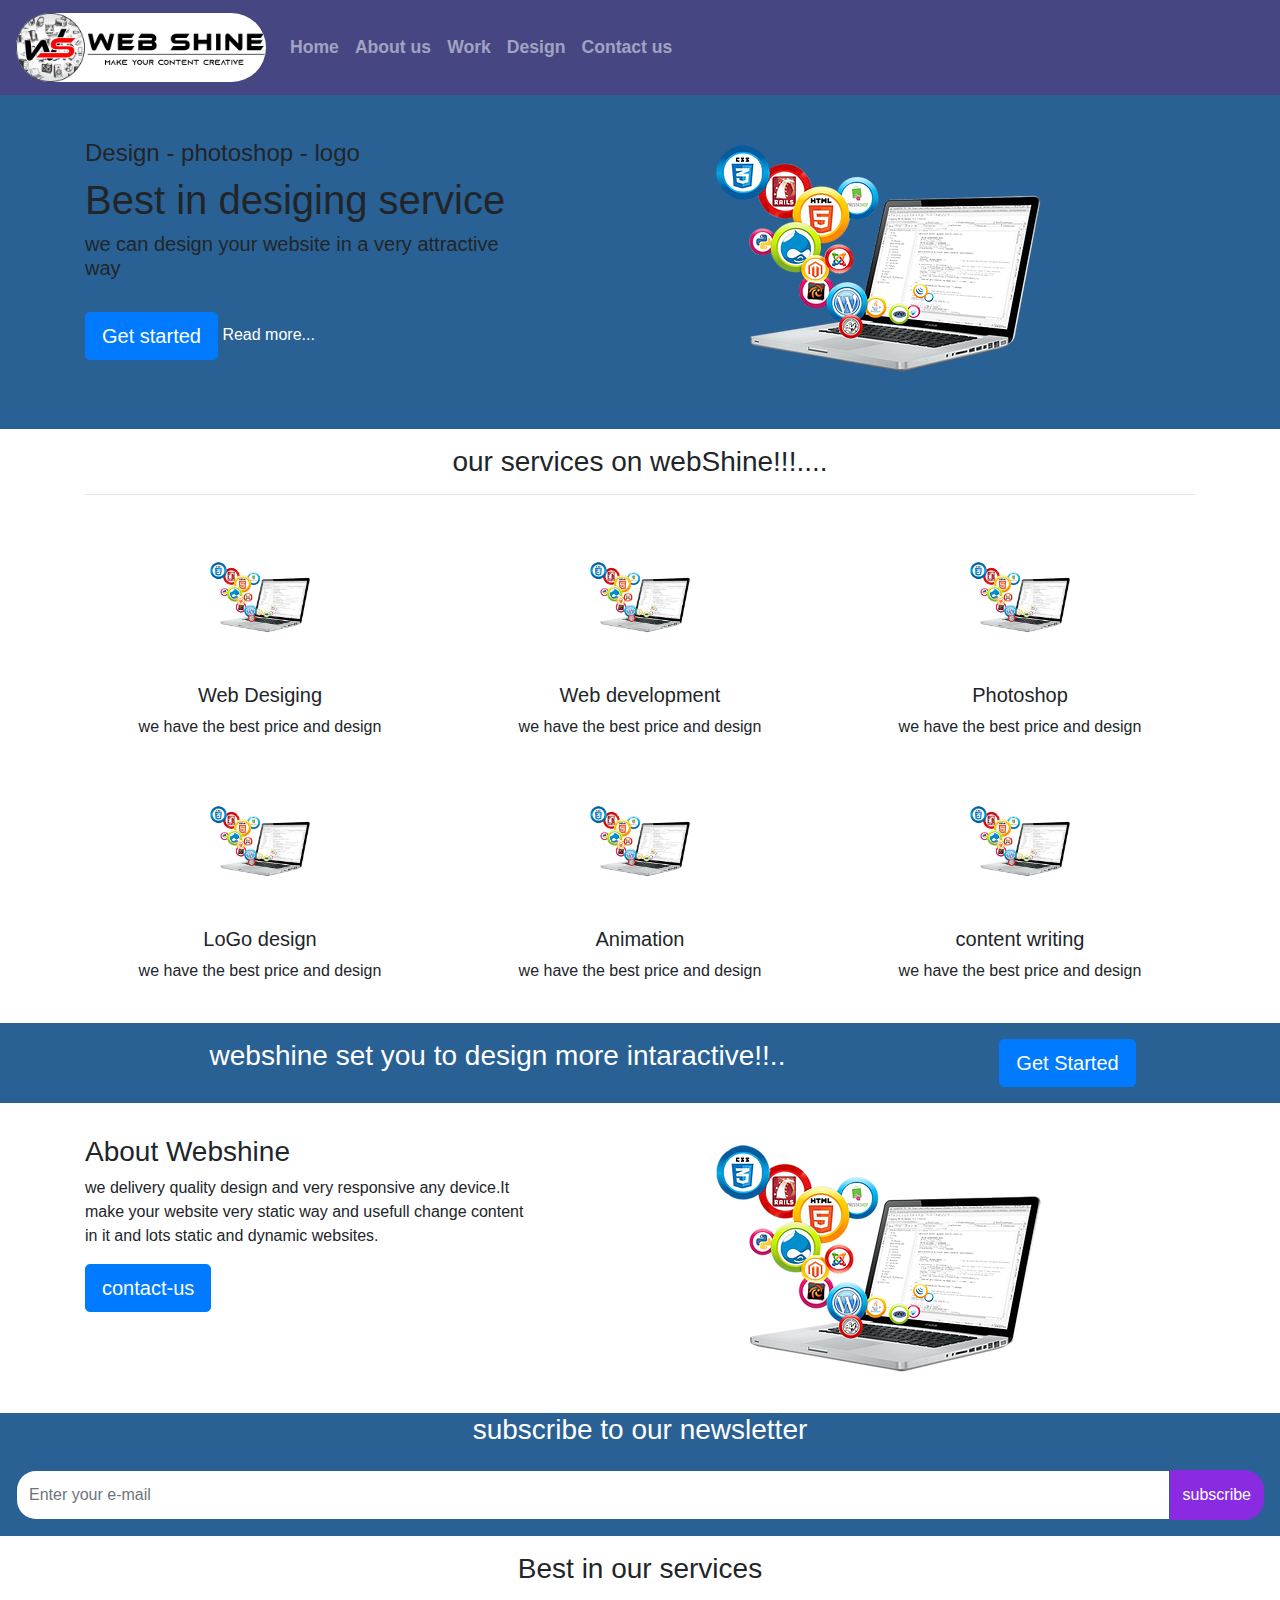
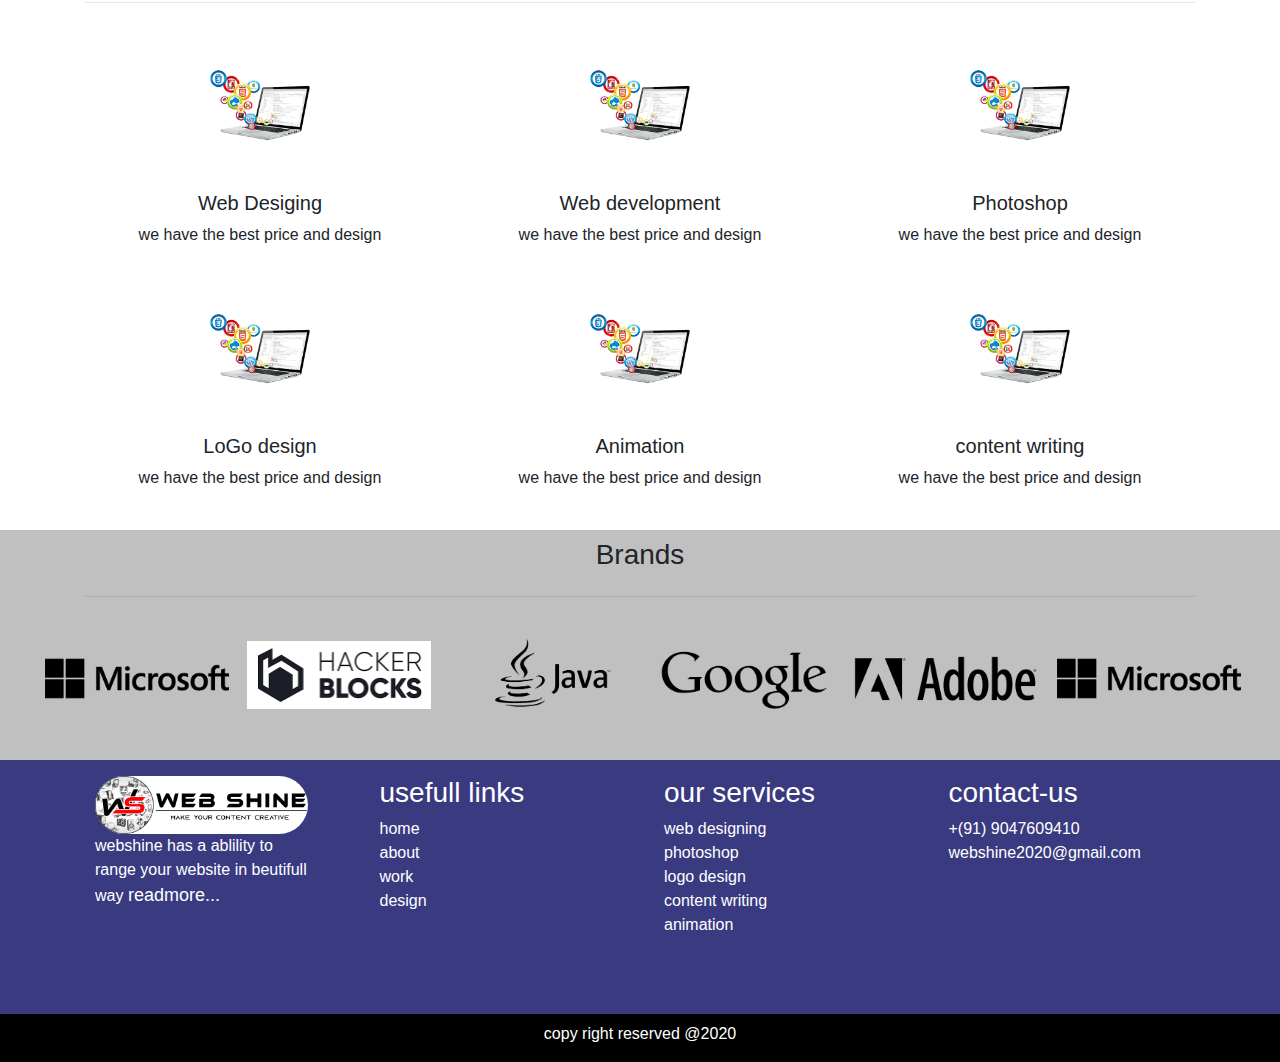
<file: index.html>
<!doctype html>
<html lang="en">
<head>
    <!-- Required meta tags -->
    <meta charset="utf-8">
    <meta name="viewport" content="width=device-width, initial-scale=1, shrink-to-fit=no">

    <!-- Bootstrap CSS -->
    <link rel="stylesheet" href="bootstrap/css/bootstrap.min.css">
    <link rel="stylesheet" href="bootstrap/css/style.css">
    <link href="C:\Users\elcot\Downloads\fontawesome-free-5.13.0-web\fontawesome-free-5.13.0-web\css\all.css"
        rel="stylesheet">

    <title>Webshine</title>
   
</head>

   

<body>
    <!-- header -->
    <header>
    <div id="header">
        <div class="container-fulid">
            <nav class="navbar navbar-dark  navbar-expand-md" style="background: rgb(70, 70, 131);">
                <a class="navbar-brand" href="#">
                    <img src="images/lo1.jpg" width="250px" style="border-radius: 50px;" ; alt="">
                </a>
                <button data-toggle="collapse" data-target="#navbarToggler" type="button" class="navbar-toggler">

                    <span class="navbar-toggler-icon"></span>
                </button>
                <div class="collapse navbar-collapse" id="navbarToggler">



                    <ul class="navbar-nav">
                        <li class="nav-item">
                            <a class="nav-link" href="index.html">Home</a>
                        </li>
                        <li class="nav-item">
                            <a class="nav-link" href="about.html">About us</a>
                        </li>
                        <li class="nav-item dropdown">
                            <a class="nav-link"  href="#">Work</a>
                        </li>
                        <li class="nav-item">
                            <a class="nav-link" href="#">Design</a>
                        </li>
                        <li class="nav-item">
                            <a class="nav-link" href="#">Contact us</a>
                        </li>
                    </ul>
                </div>
            </nav>
        </div>
    </div>
    </header>
    <!-- end-header -->


    <!-- sec1 start -->
    <section class="top-home-section pt-4 pb-5">
        <div class="container">
            <div class="row align-items-center">
                <div class="col-md-5">
                    <h4>Design - photoshop - logo</h4>
                    <h1>Best in desiging service</h1>
                    <h5>
                        we can design your website in a very attractive way
                    </h5><br>
                    <button class="btn btn-primary btn-lg">Get started </button><a style="text-decoration: none;
                                                                                        color: white;" href="#"> Read more...</a>
                </div>
                <div class="col-md-7 text-center pt-3">
                    <img class="img-fulid" src="images/sak.png" alt="">
                </div>
            </div>
        </div>
    </section>
    <!-- sec1 end -->

    <section id="about" class="pt-3 pb-4">
        <div class="container">
            <div class="row">
                <div class="col-12 text-center">
                    <h3>
                        our services on webShine!!!....
                    </h3>
                    <hr>
                </div>
            </div>
            <div class="row">
                <div class="col-md-4  text-center">
                    <img class="img-fulid p-5 quality-img" src="images/sak.png" alt="">
                    <h5>Web Desiging</h5>
                    <p>
                        we have the best price and design
                    </p>

                </div>
                <div class="col-md-4 text-center">
                    <img class="img-fulid p-5 quality-img" src="images/sak.png" alt="">
                    <h5>Web development</h5>
                    <p>
                        we have the best price and design
                    </p>
                    
                </div>
                <div class="col-md-4 text-center">
                    <img class="img-fulid p-5 quality-img" src="images/sak.png" alt="">
                    <h5>Photoshop</h5>
                    <p>
                        we have the best price and design
                    </p>
                    
                </div>

            </div>


            <div class="row">
                <div class="col-md-4 text-center">
                    <img class="img-fulid p-5 quality-img" src="images/sak.png" alt="">
                    <h5>LoGo design</h5>
                    <p>
                        we have the best price and design
                    </p>

                </div>
                <div class="col-md-4 text-center">
                    <img class="img-fulid p-5 quality-img" src="images/sak.png" alt="">
                    <h5>Animation</h5>
                    <p>
                        we have the best price and design
                    </p>
                    
                </div>
                <div class="col-md-4 text-center">
                    <img class="img-fulid p-5 quality-img" src="images/sak.png" alt="">
                    <h5>content writing</h5>
                    <p>
                        we have the best price and design
                    </p>
                    
                </div>
            </div>
        </div>
    </section>
    <!-- first requirement-section -->
    <section class="requirement-section " >
        <div class="container">
            <div class="row">
                <div class="col-md-9 text-center pt-2 pb-2 pt-md-3 pb-md-3">
                    <h3>webshine set you to design more intaractive!!..</h3>

                </div>
                <div class="col-md-3 text-center pt-2 pb-2 pt-md-3 pb-md-3">
                    <button class="btn btn-lg btn-primary">Get Started</button>
                </div>
            </div>
        </div>
    </section>
    <!-- first requirement-section -->

    <!-- second requirement-section -->
    <section class="requirement pt-1 pb-1 pt-md-3 pb-md-3" >
        <div class="container">
            <div class="row">
                <div class="col-md-5  pt-3 pb-3 ">
                    <h3 style="text-align: left;">About Webshine</h3>
                    <p style="text-align: left;">
                        we delivery quality design and very responsive any device.It make your website very static way and usefull change content in it and lots static and dynamic websites.
                    </p>
                    <button class="btn btn-lg btn-primary"><a style="color: white; text-decoration: none;" href="#">contact-us</a></button>
                </div>
                <div class="col-md-7 text-center pt-3 pb-3">
                    <img class="img-fulid" src="images/sak.png" alt="">
                   
                </div>
            </div>
        </div>
    </section>
    <!-- second requirement-section -->

    <!-- third requirement-section -->

    <section class="newsletter">
        <div class="row">
            <div class="col-12 text-center">
                <h3>subscribe to our newsletter</h3>
                <div class="input-group pb-3 p-3">
                    <input type="email" class="form-control" placeholder="Enter your e-mail">
                    <span class="input-group-btn">
                        <button class="btn btn-theme" type="submit">subscribe</button>
                    </span>
                </div>
            </div>
        </div>
    </section>
    <!-- third requirement-section -->

    <!-- four requirement -->
    <section id="about" class="pt-3 pb-4">
        <div class="container">
            <div class="row">
                <div class="col-12 text-center">
                    <h3>
                        Best in our services
                    </h3>
                    <hr>
                </div>
            </div>
            <div class="row">
                <div class="col-md-4  text-center">
                    <img class="img-fulid p-5 quality-img" src="images/sak.png" alt="">
                    <h5>Web Desiging</h5>
                    <p>
                        we have the best price and design
                    </p>

                </div>
                <div class="col-md-4 text-center">
                    <img class="img-fulid p-5 quality-img" src="images/sak.png" alt="">
                    <h5>Web development</h5>
                    <p>
                        we have the best price and design
                    </p>
                    
                </div>
                <div class="col-md-4 text-center">
                    <img class="img-fulid p-5 quality-img" src="images/sak.png" alt="">
                    <h5>Photoshop</h5>
                    <p>
                        we have the best price and design
                    </p>
                    
                </div>

            </div>


            <div class="row">
                <div class="col-md-4 text-center">
                    <img class="img-fulid p-5 quality-img" src="images/sak.png" alt="">
                    <h5>LoGo design</h5>
                    <p>
                        we have the best price and design
                    </p>

                </div>
                <div class="col-md-4 text-center">
                    <img class="img-fulid p-5 quality-img" src="images/sak.png" alt="">
                    <h5>Animation</h5>
                    <p>
                        we have the best price and design
                    </p>
                    
                </div>
                <div class="col-md-4 text-center">
                    <img class="img-fulid p-5 quality-img" src="images/sak.png" alt="">
                    <h5>content writing</h5>
                    <p>
                        we have the best price and design
                    </p>
                    
                </div>
            </div>
        </div>
    </section>
    <!-- four requirement -->


    <!-- five requirement -->
   <section class="pt-2 pb-3 client-section">
       <div class="container">
           <div class="row ">
               <div class="col text-center">
                   <h3>
                       Brands
                   </h3>
               </div>
           </div>
           <hr>
       </div>
           <div class="row text-center pt-3 pb-3 pl-5 pr-5" > 
               <div class="col-lg-2 col-6 p-1">
                   <img width="200px" class="img-fulid feature-img p-2" src="images/partner-1.png" alt="">
               </div>
               <div class="col-lg-2 col-6 p-1">
                    <img width="200px" class="img-fulid feature-img p-2" src="images/logo2.jpg" alt="">
                </div>
                <div class="col-lg-2 col-6 p=1">
                    <img width="200px" class="img-fulid feature-img p-2" src="images/partner-3.png" alt="">
                </div>
                <div class="col-lg-2 col-6 p-1">
                    <img width="200px" class="img-fulid feature-img p-2" src="images/partner-4.png" alt="">
                </div>
                <div class="col-lg-2 col-6 p-1">
                    <img width="200px" class="img-fulid feature-img p-2" src="images/partner-5.png" alt="">
                </div>
                <div class="col-lg-2 col-6 p-1">
                    <img width="200px" class="img-fulid feature-img p-2" src="images/partner-1.png" alt="">
                </div>

           </div>



   </section>
    <!-- five requirement -->
    



    <!-- footer -->
    <footer class="full-footer">
        <div class="container top-footer p-md-3 p-1">
            <div class="row">
                <div class="col-md-3 pl-4 pr-5">
                    <img class="img-fluid" src="images/lo1.jpg" style="border-radius: 50px;" alt="" width="250px">
                    <p>
                        webshine has a ablility to range your website in beutifull way <a href="#">readmore...</a>
                    
                    </p>
                    <a style="color: silver;" class="p-1" href="#"><i class=" fab fa-2x fas fa-camera"> </i></a>
                </div>
                <div class="col-md-3 pl-4 pr-4">
                    <h3>usefull links</h3>
                    <a href="">home</a><br>
                    <a href="">about</a><br>
                    <a href="">work</a><br>
                    <a href="">design</a>
                    
                </div>
                <div class="col-md-3 pl-4 pr-4">
                    <h3>our services</h3>
                    <a href="">web designing</a><br>
                    <a href="">photoshop</a><br>
                    <a href="">logo design</a><br>
                    <a href="">content writing</a><br>
                    <a href="">animation</a>
                    
                    
                </div>
                <div class="col-md-3 pl-4 pr-4">
                    <h3>contact-us</h3>
                    <a href="">+(91) 9047609410</a><br>
                    <a href="">webshine2020@gmail.com</a><br>
                    <div class="embed-responsive embed-responsive-16by9">
                    <iframe class="embed-responsive-item" src="https://www.google.com/maps/embed?pb=!1m18!1m12!1m3!1d3543.847664937917!2d77.00389991446949!3d11.032688657428814!2m3!1f0!2f0!3f0!3m2!1i1024!2i768!4f13.1!3m3!1m2!1s0x3ba858213623cf0f%3A0x103e0b2e912248b9!2sPeelamedu%2C%20Karrupana%20Layout%2C%20Coimbatore%2C%20Tamil%20Nadu%20641004!5e1!3m2!1sen!2sin!4v1590766513652!5m2!1sen!2sin"  frameborder="0"></iframe>
                    </div>
                </div>
            </div>
        </div>
        <div class="container-fulid bottom-footer pt-2">
            <div class="row">
                <div class="col-12">
                    <p>copy right reserved @2020</p>
                </div>
            </div>
        </div>
  
    </footer>
    <!-- end-footer -->


    <!-- Optional JavaScript -->
    <!-- jQuery first, then Popper.js, then Bootstrap JS -->
    <script src="bootstrap/js/jquery-3.5.1.slim.min.js"></script>
    <script src="bootstrap/js/popper.min.js"></script>
    <script src="bootstrap/js/bootstrap.min.js"></script>
    <script src="bootstrap/js/top.js"></script>

</body>

</html>
</file>
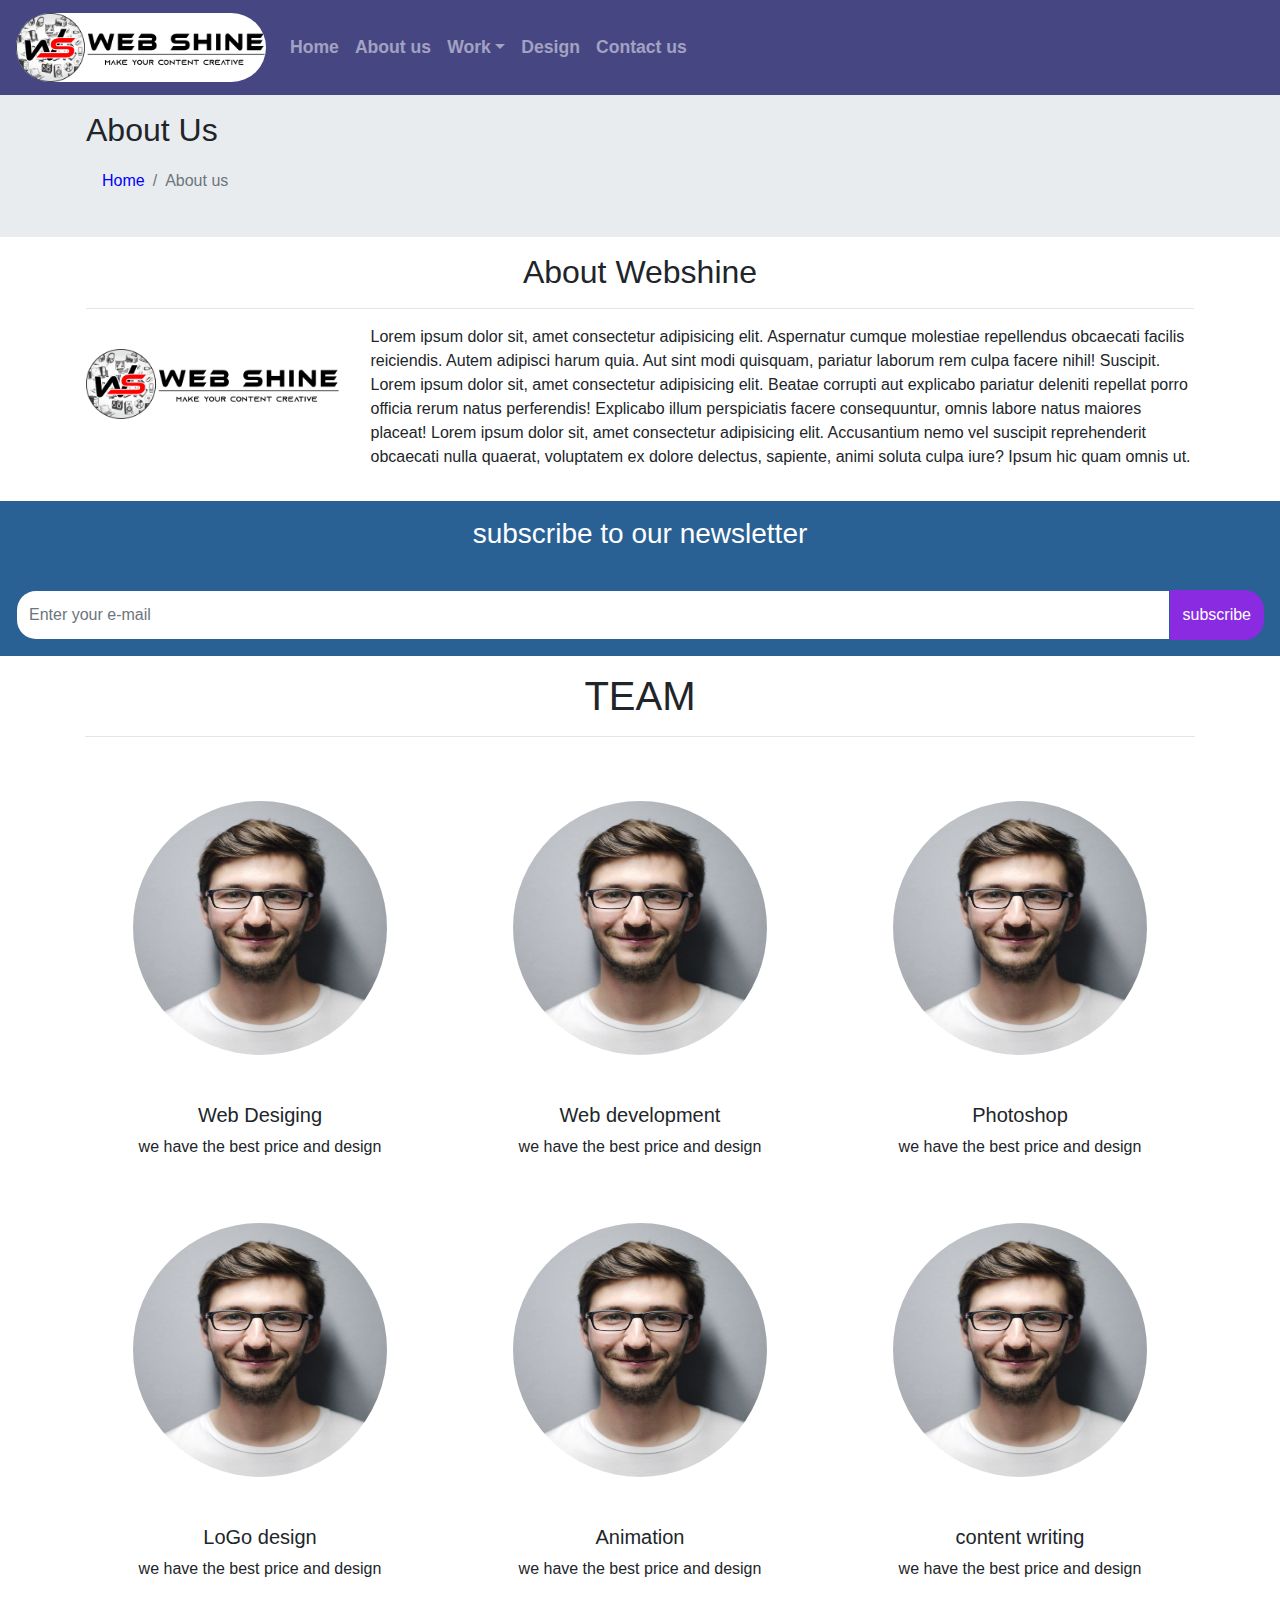
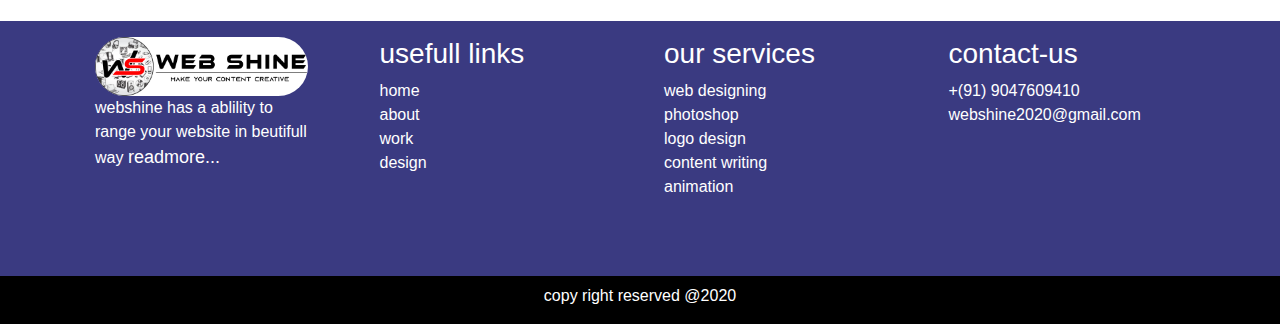
<file: about.html>
<!doctype html>
<html lang="en">
<head>
    <!-- Required meta tags -->
    <meta charset="utf-8">
    <meta name="viewport" content="width=device-width, initial-scale=1, shrink-to-fit=no">

    <!-- Bootstrap CSS -->
    <link rel="stylesheet" href="bootstrap/css/bootstrap.min.css">
    <link rel="stylesheet" href="bootstrap/css/style.css">
    <link href="C:\Users\elcot\Downloads\fontawesome-free-5.13.0-web\fontawesome-free-5.13.0-web\css\all.css"
        rel="stylesheet">

    <title>Webshine</title>
   
</head>

   

<body>
    <!-- header -->
    <header>
    <div id="header">
        <div class="container-fulid">
            <nav class="navbar navbar-dark  navbar-expand-md" style="background: rgb(70, 70, 131);">
                <a class="navbar-brand" href="#">
                    <img src="images/lo1.jpg" width="250px" style="border-radius: 50px;" ; alt="">
                </a>
                <button data-toggle="collapse" data-target="#navbarToggler" type="button" class="navbar-toggler">

                    <span class="navbar-toggler-icon"></span>
                </button>
                <div class="collapse navbar-collapse" id="navbarToggler">



                    <ul class="navbar-nav">
                        <li class="nav-item">
                            <a class="nav-link" href="index.html">Home</a>
                        </li>
                        <li class="nav-item">
                            <a class="nav-link" href="about.html">About us</a>
                        </li>
                        <li class="nav-item dropdown">
                            <a class="nav-link dropdown-toggle" data-toggle="dropdown" role="button" href="#">Work</a>
                            <div class="dropdown-menu">
                                <a href="#" class="dropdown-item">webdesigning</a>
                            </div>
                        </li>
                        <li class="nav-item">
                            <a class="nav-link" href="#">Design</a>
                        </li>
                        <li class="nav-item">
                            <a class="nav-link" href="#">Contact us</a>
                        </li>
                    </ul>
                </div>
            </nav>
        </div>
    </div>
    </header>
    <!-- end-header -->

    <!-- sec1 -->
    <section class="breadcrumbs-section">
        <div class="container p-1 p-sm-3">
            <div class="row">
                <div class="col-12">
                    <h2>About Us</h2>
                    <ol class="breadcrumb">
                        <li class="breadcrumb-item"><a style="color: blue; text-decoration: none;" href="index.html">Home</a></li>
                        <li class="breadcrumb-item active">About us</li>
                    </ol>
                </div>
            </div>
        </div>
    </section>
    <!-- sec1 -->

    <!-- sec2 -->
    <section class="company">
        <div class="container p-1 p-sm-3">
            <div class="row">
                <div class="col-12 text-center">
                    <h2>About Webshine</h2>
                    <hr/>
                </div>
                <div class="col-md-3 pt-4 text-center">
                    <img class="img-fluid" src="images/lo1.jpg"  alt="">
                   
                </div>
                <div class="col-md-9">
                    <p>
                        Lorem ipsum dolor sit, amet consectetur adipisicing elit. Aspernatur cumque molestiae repellendus obcaecati facilis reiciendis. Autem adipisci harum quia. Aut sint modi quisquam, pariatur laborum rem culpa facere nihil! Suscipit.
                        Lorem ipsum dolor sit, amet consectetur adipisicing elit. Beatae corrupti aut explicabo pariatur deleniti repellat porro officia rerum natus perferendis! Explicabo illum perspiciatis facere consequuntur, omnis labore natus maiores placeat!
                        Lorem ipsum dolor sit, amet consectetur adipisicing elit. Accusantium nemo vel suscipit reprehenderit obcaecati nulla quaerat, voluptatem ex dolore delectus, sapiente, animi soluta culpa iure? Ipsum hic quam omnis ut.
                    </p>
                    
                </div>
            </div>
        </div>
    </section>
     <!-- sec2 -->

     <!-- sec3 -->
     <section class="newsletter">
        <div class="row">
            <div class="col-12 text-center">
                <h3 class="p-3">subscribe to our newsletter</h3>
                <div class="input-group pb-3 p-3">
                    <input type="email" class="form-control" placeholder="Enter your e-mail">
                    <span class="input-group-btn">
                        <button class="btn btn-theme" type="submit">subscribe</button>
                    </span>
                </div>
            </div>
        </div>
    </section>


     <!-- sec4 -->
     <section id="about" class="pt-3 pb-4">
        <div class="container">
            <div class="row">
                <div class="col-12 text-center">
                    <h1>
                         TEAM
                    </h1>
                    <hr>
                </div>
            </div>
            <div class="row">
                <div class="col-md-4  text-center">
                    <img class="img-fluid p-5 about-img" src="images/staff-1.jpg"  alt="">
                    <h5>Web Desiging</h5>
                    <p>
                        we have the best price and design
                    </p>

                </div>
                <div class="col-md-4 text-center">
                    <img class="img-fluid p-5 about-img" src="images/staff-1.jpg" alt="">
                    <h5>Web development</h5>
                    <p>
                        we have the best price and design
                    </p>
                    
                </div>
                <div class="col-md-4 text-center">
                    <img class="img-fluid p-5 about-img" src="images/staff-1.jpg" alt="">
                    <h5>Photoshop</h5>
                    <p>
                        we have the best price and design
                    </p>
                    
                </div>

            </div>


            <div class="row">
                <div class="col-md-4 text-center">
                    <img class="img-fluid p-5 about-img" src="images/staff-1.jpg" alt="">
                    <h5>LoGo design</h5>
                    <p>
                        we have the best price and design
                    </p>

                </div>
                <div class="col-md-4 text-center">
                    <img class="img-fluid p-5 about-img" src="images/staff-1.jpg" alt="">
                    <h5>Animation</h5>
                    <p>
                        we have the best price and design
                    </p>
                    
                </div>
                <div class="col-md-4 text-center">
                    <img class="img-fluid p-5 about-img" src="images/staff-1.jpg" alt="">
                    <h5>content writing</h5>
                    <p>
                        we have the best price and design
                    </p>
                    
                </div>
            </div>
        </div>
    </section>




    <!-- footer -->
    <footer class="full-footer">
        <div class="container top-footer p-md-3 p-1">
            <div class="row">
                <div class="col-md-3 pl-4 pr-5">
                    <img class="img-fluid" src="images/lo1.jpg" style="border-radius: 50px;" alt="" width="250px">
                    <p>
                        webshine has a ablility to range your website in beutifull way <a href="#">readmore...</a>
                    
                    </p>
                    <a style="color: silver;" class="p-1" href="#"><i class=" fab fa-2x fas fa-camera"> </i></a>
                </div>
                <div class="col-md-3 pl-4 pr-4">
                    <h3>usefull links</h3>
                    <a href="">home</a><br>
                    <a href="">about</a><br>
                    <a href="">work</a><br>
                    <a href="">design</a>
                    
                </div>
                <div class="col-md-3 pl-4 pr-4">
                    <h3>our services</h3>
                    <a href="">web designing</a><br>
                    <a href="">photoshop</a><br>
                    <a href="">logo design</a><br>
                    <a href="">content writing</a><br>
                    <a href="">animation</a>
                    
                    
                </div>
                <div class="col-md-3 pl-4 pr-4">
                    <h3>contact-us</h3>
                    <a href="">+(91) 9047609410</a><br>
                    <a href="">webshine2020@gmail.com</a><br>
                    <div class="embed-responsive embed-responsive-16by9">
                    <iframe class="embed-responsive-item" src="https://www.google.com/maps/embed?pb=!1m18!1m12!1m3!1d3543.847664937917!2d77.00389991446949!3d11.032688657428814!2m3!1f0!2f0!3f0!3m2!1i1024!2i768!4f13.1!3m3!1m2!1s0x3ba858213623cf0f%3A0x103e0b2e912248b9!2sPeelamedu%2C%20Karrupana%20Layout%2C%20Coimbatore%2C%20Tamil%20Nadu%20641004!5e1!3m2!1sen!2sin!4v1590766513652!5m2!1sen!2sin"  frameborder="0"></iframe>
                    </div>
                </div>
            </div>
        </div>
        <div class="container-fulid bottom-footer pt-2">
            <div class="row">
                <div class="col-12">
                    <p>copy right reserved @2020</p>
                </div>
            </div>
        </div>
        
  
    </footer>
    <!-- end-footer -->


    <!-- Optional JavaScript -->
    <!-- jQuery first, then Popper.js, then Bootstrap JS -->
    <script src="bootstrap/js/jquery-3.5.1.slim.min.js"></script>
    <script src="bootstrap/js/popper.min.js"></script>
    <script src="bootstrap/js/bootstrap.min.js"></script>
    <script src="bootstrap/js/top.js"></script>

</body>

</html>
</file>
<file: bootstrap/css/style.css>
body{
    scroll-behavior: smooth;
    transition: 0.5s;
}

nav ul li a{
    font-family: Arial, Helvetica, sans-serif;
    font-size: 1.1rem;
    font-weight: 700;
}
.full-footer{
    background: rgb(58, 58, 129);
    
    
}
/* footer */
.top-footer p{
    color: white;

}
.top-footer p a{
    font-size: 18px;
    color: white;
    text-decoration: none;
}
.top-footer p a:hover{
    font-size: 18px;
    color: red;
    text-decoration: none;
}
.top-footer h3,a{
   color: white;
}
.bottom-footer{
    background: black;
}
.bottom-footer p{
    color: white;
    text-align: center;
}
.col-md-3 a{
    text-decoration: none;
    color: white;
}
.top-home-section{
    background: rgb(42, 97, 148);
}
.quality-img{
    width: 200px;
}
/* requirement */
.requirement-section{
    background:rgb(42, 97, 148) ;
    color: white;
}
.requirement{
    background: white;
}
.newsletter{
    background:rgb(42, 97, 148) ;
    color: white;

}
.newsletter .form-control{
    height: 50px;
    border-color:transparent;
    border-radius: 20px 0 0 20px;

}
.newsletter .btn{
    min-height: 50px;
    border-radius: 0 20px 20px 0;
    background: blueviolet;
    color: white;

}
.client-section{
    background-color:silver;
}
.breadcrumbs-section{
    background: #e9ecef;
}
.about-img{
    width: 400px;
    height: 350px;
    border-radius: 50%;
}
</file>
